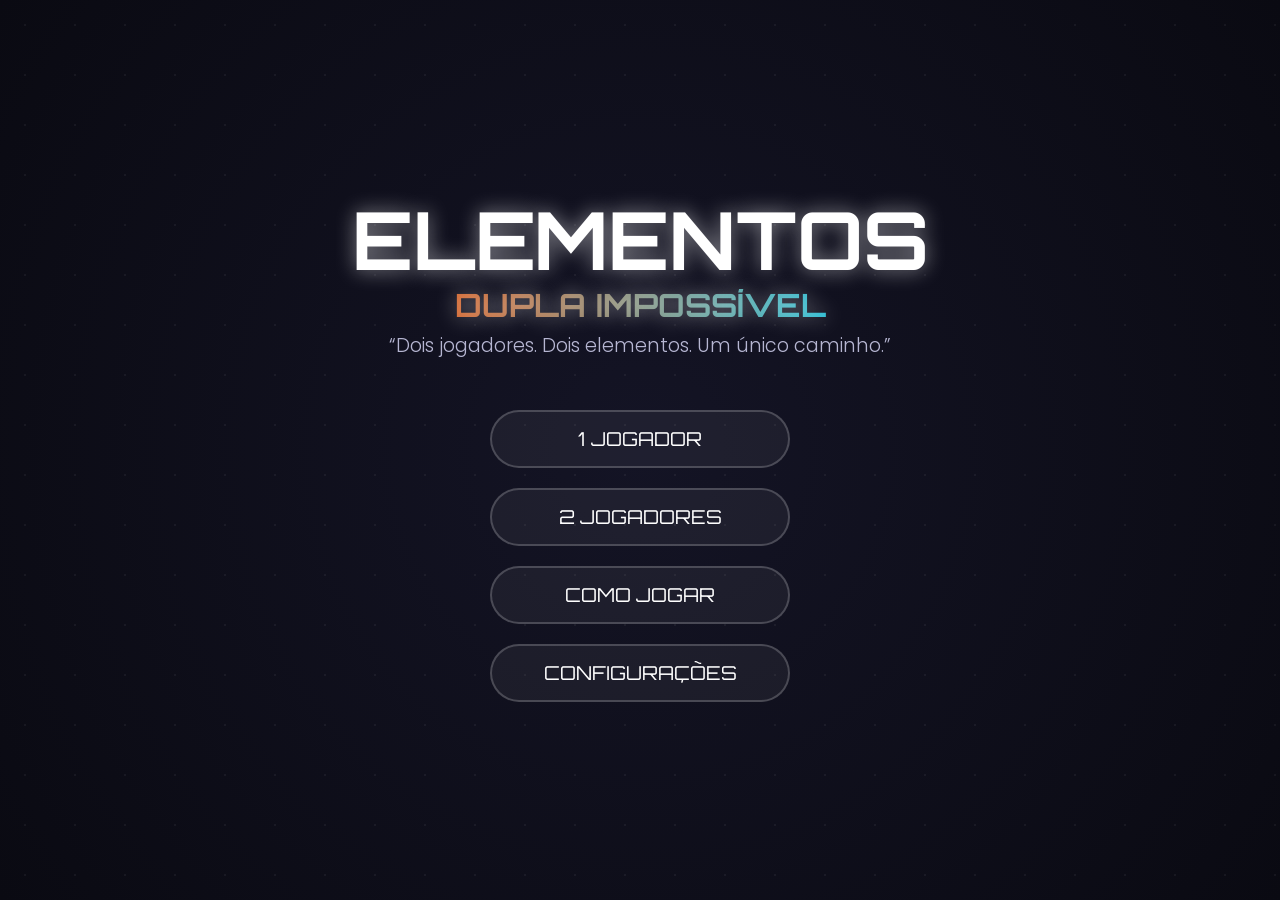
<file: index.html>
<!DOCTYPE html>
<html lang="pt-BR">
<head>
    <meta charset="UTF-8">
    <meta name="viewport" content="width=device-width, initial-scale=1.0">
    <title>Elementos: Dupla Impossível</title>
    <link rel="stylesheet" href="assets/css/game.css">
    <link rel="preconnect" href="https://fonts.googleapis.com">
    <link rel="preconnect" href="https://fonts.gstatic.com" crossorigin>
    <link href="https://fonts.googleapis.com/css2?family=Orbitron:wght@400;700&family=Poppins:wght@300;400;600&display=swap" rel="stylesheet">
</head>
<body>

    <div id="game-container">
        <!-- Menu Principal -->
        <div id="main-menu" class="screen active">
            <div class="menu-background">
                <div class="bg-particle"></div>
            </div>
            <div class="menu-content">
                <h1 class="game-title">ELEMENTOS<br><span class="subtitle-title">DUPLA IMPOSSÍVEL</span></h1>
                <p class="menu-subtitle">“Dois jogadores. Dois elementos. Um único caminho.”</p>

                <div class="menu-options">
                    <button class="btn-menu" id="btn-play-1p">1 JOGADOR</button>
                    <button class="btn-menu" id="btn-play-2p">2 JOGADORES</button>
                    <button class="btn-menu" id="btn-how-to">COMO JOGAR</button>
                    <button class="btn-menu" id="btn-settings">CONFIGURAÇÕES</button>
                </div>
            </div>
        </div>

        <!-- Tela de Configurações -->
        <div id="settings-screen" class="screen">
            <div class="tutorial-content">
                <h2>CONFIGURAÇÕES</h2>
                <div class="settings-grid">
                    <div class="setting-item">
                        <label>Música</label>
                        <div class="setting-controls">
                            <input type="checkbox" id="set-music-enable" checked>
                            <input type="range" id="set-music-vol" min="0" max="1" step="0.1" value="0.5">
                        </div>
                    </div>
                    <div class="setting-item">
                        <label>Efeitos Sonoros</label>
                        <div class="setting-controls">
                            <input type="checkbox" id="set-sfx-enable" checked>
                            <input type="range" id="set-sfx-vol" min="0" max="1" step="0.1" value="0.5">
                        </div>
                    </div>
                </div>
                <button class="btn-menu" id="btn-settings-back">VOLTAR</button>
            </div>
        </div>

        <!-- Tutorial/Controles -->
        <div id="tutorial-screen" class="screen">
            <div class="tutorial-content">
                <h2>CONTROLES</h2>
                <div class="controls-grid">
                    <div class="control-box fire">
                        <div class="char-icon fire-icon">🔥</div>
                        <h3>JOGADOR 1: FOGO</h3>
                        <p>W: Pular | A: Esquerda | D: Direita</p>
                        <p class="warning">🚫 Morre na Água</p>
                    </div>
                    <div class="control-box water">
                        <div class="char-icon water-icon">💧</div>
                        <h3>JOGADOR 2: ÁGUA</h3>
                        <p>↑: Pular | ←: Esquerda | →: Direita</p>
                        <p class="warning">🚫 Morre no Fogo/Lava</p>
                    </div>
                </div>
                <button class="btn-menu" id="btn-start-game">COMEÇAR AVENTURA</button>
            </div>
        </div>

        <!-- Canvas do Jogo -->
        <div id="game-screen" class="screen">
            <div class="game-hud">
                <div class="player-status fire-status">🔥 Fogo: <span id="fire-life">Vivo</span></div>
                <div class="fusion-meter">
                    <div class="fusion-label">FUSÃO ELEMENTAL</div>
                    <div class="fusion-bar"><div id="fusion-fill"></div></div>
                </div>
                <div class="player-status water-status">💧 Água: <span id="water-life">Vivo</span></div>
            </div>
            <canvas id="gameCanvas"></canvas>
            <div id="game-over" class="hidden">
                <h2 id="game-over-title">FIM DE JOGO</h2>
                <p id="game-over-msg">Um de vocês sucumbiu ao elemento oposto!</p>
                <div class="game-over-buttons">
                    <button class="btn-menu" id="btn-restart-level">TENTAR FASE NOVAMENTE</button>
                    <button class="btn-menu" onclick="location.reload()">VOLTAR AO MENU</button>
                </div>
            </div>
            <div id="game-win" class="hidden">
                <h2>MISSÃO CUMPRIDA!</h2>
                <p>Vocês provaram que a cooperação é a força mais poderosa!</p>
                <button class="btn-menu" onclick="location.reload()">VOLTAR AO MENU</button>
            </div>
        </div>
    </div>

    <script src="assets/js/game.js"></script>
</body>
</html>
</file>
<file: assets/css/game.css>
:root {
    --bg-dark: #0a0a12;
    --bg-deep: #141425;
    --fire-color: #ff4d00;
    --fire-glow: rgba(255, 77, 0, 0.6);
    --water-color: #00d4ff;
    --water-glow: rgba(0, 212, 255, 0.6);
    --accent-gold: #ffd700;
    --text-light: #e0e0ff;
    --transition-smooth: all 0.3s ease;
}

* {
    margin: 0;
    padding: 0;
    box-sizing: border-box;
}

body {
    background-color: var(--bg-dark);
    color: var(--text-light);
    font-family: 'Poppins', sans-serif;
    overflow: hidden;
    user-select: none;
}

#game-container {
    width: 100vw;
    height: 100vh;
    position: relative;
}

.screen {
    position: absolute;
    top: 0;
    left: 0;
    width: 100%;
    height: 100%;
    display: none;
    justify-content: center;
    align-items: center;
    text-align: center;
    z-index: 10;
}

.screen.active {
    display: flex;
}

/* Main Menu */
.menu-background {
    position: absolute;
    top: 0;
    left: 0;
    width: 100%;
    height: 100%;
    background: radial-gradient(circle at center, var(--bg-deep), var(--bg-dark));
    z-index: -1;
    overflow: hidden;
}

.bg-particle {
    position: absolute;
    width: 100%;
    height: 100%;
    background-image: radial-gradient(circle, rgba(255,255,255,0.05) 1px, transparent 1px);
    background-size: 50px 50px;
    animation: bgMove 20s linear infinite;
}

@keyframes bgMove {
    from { background-position: 0 0; }
    to { background-position: 500px 500px; }
}

.menu-content {
    max-width: 800px;
    z-index: 20;
}

.game-title {
    font-family: 'Orbitron', sans-serif;
    font-size: 5rem;
    line-height: 1;
    margin-bottom: 10px;
    text-transform: uppercase;
    color: white;
    text-shadow: 0 0 20px rgba(255,255,255,0.5);
}

.subtitle-title {
    font-size: 2rem;
    display: block;
    background: linear-gradient(90deg, var(--fire-color), var(--water-color));
    -webkit-background-clip: text;
    -webkit-text-fill-color: transparent;
    margin-top: 10px;
}

.menu-subtitle {
    font-weight: 300;
    font-size: 1.2rem;
    margin-bottom: 50px;
    opacity: 0.8;
}

.menu-options {
    display: flex;
    flex-direction: column;
    gap: 20px;
    align-items: center;
}

.btn-menu {
    width: 300px;
    padding: 15px 30px;
    font-family: 'Orbitron', sans-serif;
    font-size: 1.2rem;
    background: rgba(255, 255, 255, 0.05);
    color: white;
    border: 2px solid rgba(255, 255, 255, 0.2);
    border-radius: 50px;
    cursor: pointer;
    transition: var(--transition-smooth);
    position: relative;
    overflow: hidden;
}

.btn-menu:hover {
    background: rgba(255, 255, 255, 0.15);
    border-color: white;
    transform: scale(1.05);
    box-shadow: 0 0 20px rgba(255, 255, 255, 0.2);
}

/* Tutorial Screen */
.tutorial-content {
    background: rgba(20, 20, 37, 0.9);
    padding: 50px;
    border-radius: 30px;
    border: 1px solid rgba(255, 255, 255, 0.1);
    box-shadow: 0 0 50px rgba(0,0,0,0.5);
}

.tutorial-content h2 {
    font-family: 'Orbitron', sans-serif;
    margin-bottom: 40px;
    font-size: 2rem;
}

.controls-grid {
    display: flex;
    gap: 40px;
    margin-bottom: 40px;
}

.control-box {
    padding: 30px;
    border-radius: 20px;
    width: 300px;
    transition: var(--transition-smooth);
}

.control-box.fire {
    background: linear-gradient(145deg, rgba(255, 77, 0, 0.1), rgba(0,0,0,0));
    border: 1px solid var(--fire-color);
    box-shadow: 0 0 15px var(--fire-glow);
}

.control-box.water {
    background: linear-gradient(145deg, rgba(0, 212, 255, 0.1), rgba(0,0,0,0));
    border: 1px solid var(--water-color);
    box-shadow: 0 0 15px var(--water-glow);
}

.char-icon {
    font-size: 3rem;
    margin-bottom: 15px;
}

.control-box h3 {
    font-family: 'Orbitron', sans-serif;
    margin-bottom: 15px;
}

.warning {
    margin-top: 15px;
    font-weight: 600;
    font-size: 0.9rem;
}

/* Game Screen */
#game-screen {
    display: none;
}

#game-screen.active {
    display: block;
}

.game-hud {
    position: absolute;
    top: 20px;
    left: 0;
    width: 100%;
    display: flex;
    justify-content: space-between;
    align-items: center;
    padding: 0 40px;
    pointer-events: none;
    z-index: 100;
}

.player-status {
    font-family: 'Orbitron', sans-serif;
    font-size: 1.2rem;
    padding: 10px 20px;
    border-radius: 10px;
    background: rgba(0, 0, 0, 0.5);
    backdrop-filter: blur(5px);
}

.fire-status { color: var(--fire-color); border: 1px solid var(--fire-color); }
.water-status { color: var(--water-color); border: 1px solid var(--water-color); }

.fusion-meter {
    width: 300px;
    text-align: center;
}

.fusion-label {
    font-family: 'Orbitron', sans-serif;
    font-size: 0.8rem;
    margin-bottom: 5px;
    letter-spacing: 2px;
}

.fusion-bar {
    height: 10px;
    background: rgba(0, 0, 0, 0.5);
    border-radius: 5px;
    overflow: hidden;
    border: 1px solid rgba(255,255,255,0.2);
}

#fusion-fill {
    width: 0%;
    height: 100%;
    background: linear-gradient(90deg, var(--fire-color), var(--water-color));
    transition: width 0.1s linear;
}

canvas {
    display: block;
    background-color: #000;
}

/* Overlay Messages */
#game-over, #game-win {
    position: absolute;
    top: 0;
    left: 0;
    width: 100%;
    height: 100%;
    background: rgba(0, 0, 0, 0.85);
    display: flex;
    flex-direction: column;
    justify-content: center;
    align-items: center;
    z-index: 200;
    transition: var(--transition-smooth);
}

.hidden {
    display: none !important;
}

#game-over h2, #game-win h2 {
    font-family: 'Orbitron', sans-serif;
    font-size: 3rem;
    margin-bottom: 20px;
}

#game-over h2 { color: #ff4d4d; }
#game-win h2 { color: #4dff88; }
.game-over-buttons { display: flex; gap: 20px; justify-content: center; }

/* Settings Screen */
.settings-grid {
    display: flex;
    flex-direction: column;
    gap: 30px;
    margin-bottom: 40px;
    text-align: left;
    max-width: 400px;
    margin-left: auto;
    margin-right: auto;
}

.setting-item {
    display: flex;
    justify-content: space-between;
    align-items: center;
    font-family: 'Orbitron', sans-serif;
    font-size: 1.1rem;
}

.setting-controls {
    display: flex;
    align-items: center;
    gap: 15px;
}

.setting-controls input[type="range"] {
    cursor: pointer;
    accent-color: var(--accent-gold);
}

.setting-controls input[type="checkbox"] {
    width: 20px;
    height: 20px;
    cursor: pointer;
}
</file>
